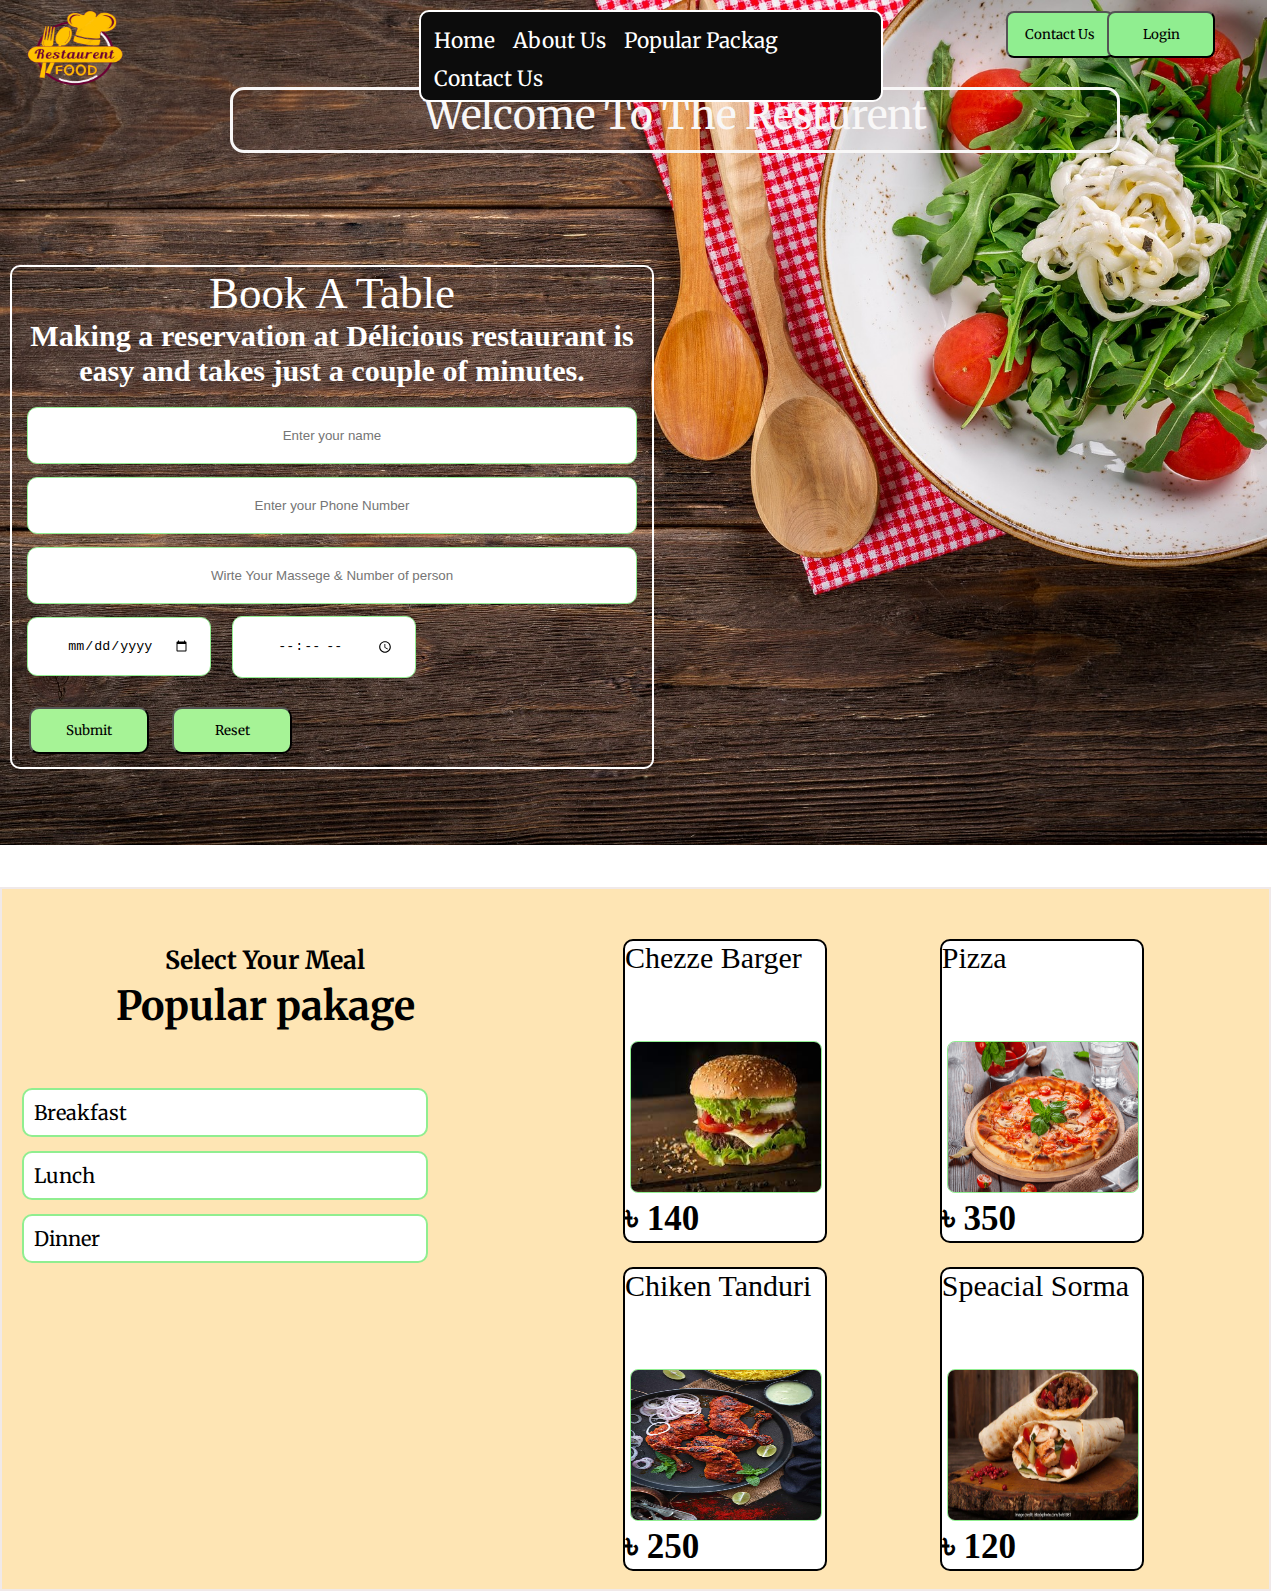
<file: Muslim Hotel and resturent/index.html>
<!DOCTYPE html>
<html lang="en">
<head>
    <meta charset="UTF-8">
    <meta http-equiv="X-UA-Compatible" content="IE=edge">
    <meta name="viewport" content="width=device-width, initial-scale=1.0">
    <title>Muslim Hotel & Resturent</title>
    <link rel="preconnect" href="https://fonts.googleapis.com">
<link rel="preconnect" href="https://fonts.gstatic.com" crossorigin>
<link href="https://fonts.googleapis.com/css2?family=Merriweather:ital,wght@1,300&display=swap" rel="stylesheet">
</head>
<style>
*{
margin: 0;
padding: 0;


}
body{
    margin: 0;
    padding: 0;
    /* background-image: url("home.jpg");
    background-repeat: no-repeat;
    background-size: 99%;
    font-family: 'Merriweather', serif;
    display: flex;
    /* background-image: url("bg2.jpg");
    background-repeat: no-repeat;
    background-size: contain; */ 

}
.container{
   margin: 0px;
   padding: 0px;
   display: flex;
   flex-direction: column;
   flex-wrap: wrap;
   width: 100%;
   height: 887px;
   background-image: url("home.jpg");
   background-repeat: no-repeat;
   background-size: 99%;
   font-family: 'Merriweather', serif;  
    
}
.left{
    width: 20%;
    position: relative;
    /* border: 2px solid green; */
    margin: 0px;
    padding: 10px;
    display: flex;
    flex-wrap: wrap;
    flex-direction: column;
    top: 10px;
}
.center{
    outline: none;
    background-color: rgb(12, 12, 12);
    width: 35%;
    position: absolute;
    border: 2px solid rgb(255, 255, 255);
    border-radius: 10px;
    margin: 0px auto;
    padding: 6px;
    display: flex;
    flex-wrap: wrap;
    flex-direction: column;
    right: 31%;
    top: 10px;

}
.right{   
    /* background-color: red; */
    position: absolute;
    /* border: 2px solid green; */
    margin: 0px;
    padding: 23px;
    display: flex;
    flex-wrap: wrap;
    flex-direction: column;
    right: 0px;
    width: 20%;
    top: 10px;
}
.logo{
    display: flex;
    flex-wrap: wrap;
    width: 100px;
    height: 82px;
    position: relative;
    margin: 5px;
    left: 10px;
    top: -257px;
}
.navbar {
        display: inline-block;
        /* background-color: aqua; */
    }

    .navbar li {
        font-size: 30px;
        color: rgb(240, 231, 231);
        display: inline-block;
    }

    .navbar li a {
        font-size: 21px;
        color: rgb(255, 255, 255);
        text-decoration: none;
        padding: 7px;
    }
.navbar li :hover{
background-color: rgb(56, 59, 56);
}
.navbar li :hover, .navbar li a .active {
    background-color: rgb(29, 31, 29);
    text-decoration: underline;
    border: 1px;
    border-radius: 10px;
}
.btn{
    background-color: lightgreen;
    font-family: 'Merriweather', serif;
    top: -4px;
    position: absolute;
    cursor: pointer;
    margin: 5px;
    padding: 13px;
    width: 108px;
    border-radius: 8px;
}
.btn-log{
    background-color: lightgreen;
    font-family: 'Merriweather', serif;
    cursor: pointer;
    margin: 5px;
    padding: 13px;
    width: 108px;
    display: inline-block;
    position: absolute;
    right: 60px;
    border-radius: 8px;
    top: -4px;
}
.form{
    color: white;
    text-align: center;
    position: absolute;
    margin: 10px;
    top: 255px;
    border: 2px solid rgb(255, 255, 255);
    border-radius: 10px;
    width: 50%;
    height: 500px;
    font-size: 45px;
    text-align: center;
    /* right: 25px; */
}
.book-form{
    border-radius: 20px;
    text-align: left;
    width: 710px;
    margin: 10px;
    /* font-size: 15px; */
}
input{
    border: 1px solid lightgreen;
    text-align: center;
    width: 80%;
    margin: 5px;
    padding: 20px;
    outline: none;
    border-radius: 10px;
}
.book-submit{
    background-color: rgb(166, 243, 150);
    font-family: 'Merriweather', serif;
    left: 17px;
    cursor: pointer;
    position: absolute;
    width: 120px;
    padding: 13px;
    border-radius: 10px;
    bottom: 13px;
}

.Reset{
    background-color: rgb(166, 243, 150);
    font-family: 'Merriweather', serif;
    left: 160px;
    cursor: pointer;
    position: absolute;
    width: 120px;
    padding: 13px;
    border-radius: 10px;
    bottom: 13px;
}
.date{
    width: 20%;
    margin: 5px;
    padding: 20px;
    outline: none;
    border-radius: 10px;  
}
.time{
    width: 20%;
    margin: 5px;
    padding: 20px;
    outline: none;
    border-radius: 10px;      
}
.container2{
    background-color: rgb(253 219 149 / 71%);
    position: absolute;
    margin: 0;
    padding: 0;
    border: 2px solid rgb(240, 233, 233);
    width: 99%;
    height: 700px;
}
.menu1{
    background-color: white;
    font-size: 30px;
    position: absolute;
    margin: 0;
    padding: 0;
    border: 2px solid black;
    border-radius: 10px;
    width: 200px;
    height: 300px;
    top: 50px;
    left: 49%;
    animation-name: barger;
    animation-direction: alternate;
}
.menu2{
    background-color: white;
    font-size: 30px;
    position: absolute;
    margin: 0px auto;
    padding: 0;
    border: 2px solid black;
    border-radius: 10px;
    width: 200px;
    height: 300px;
    top: 50px;
    left: 74%;
}
.menu3{
    background-color: white;
    font-size: 30px;
    position: absolute;
    margin: 0;
    padding: 0;
    border: 2px solid black;
    border-radius: 10px;
    width: 200px;
    height: 300px;
    left: 49%;
    top: 378px;

}
.menu4{
    background-color: white;
    font-size: 30px;
    position: absolute;
    margin: 0;
    padding: 0;
    border: 2px solid black;
    border-radius: 10px;
    width: 200px;
    height: 300px;
    left: 74%;
    top: 378px;
}
.barger{
    height: 150px;
    width: 190px;
    position: absolute;
    top: 100px;
    left: 5px;
    border: 1px solid lightgreen;
    border-radius: 8px;

}
.pizza{
    height: 150px;
    width: 190px;
    position: absolute;
    top: 100px;
    left: 5px;
    border: 1px solid lightgreen;
    border-radius: 8px;
}
.tanduri{
    height: 150px;
    width: 190px;
    position: absolute;
    top: 100px;
    left: 5px;
    border: 1px solid lightgreen;
    border-radius: 8px;
}
.sorma{
    height: 150px;
    width: 190px;
    position: absolute;
    top: 100px;
    left: 5px;
    border: 1px solid lightgreen;
    border-radius: 8px;   
}
.tbarger{
    position: absolute;
    bottom: 2px;
}
.tpizza{
    position: absolute;
    bottom: 2px;
}
.ttanduri{
    position: absolute;
    bottom: 2px;
}
.tsorma{
    position: absolute;
    bottom: 2px;
}
.pakage{
    font-family: 'Merriweather', serif;
    background-color: transparent;
    font-size: 30px;
    position: absolute;
    margin: 0;
    padding: 0;
    /* border: 2px solid black; */
    border-radius: 10px;
    width: 40%;
    height: 90%;
    top: 50px;
    left: 10px;
    animation-name: barger;
    animation-direction: alternate;   
}
.select{
    text-align: center;
    position: relative;
    margin: 5px auto;
}
.pop-pak{
    font-size: 40px;
    position: relative;
    margin: 5px auto;
    text-align: center;
}
.bk{
    font-size: 30px;
    position: absolute;
    margin: 5px;
    top: 21%;
    left: 10%;
    cursor: pointer;
}
.lu{
    font-size: 30px;
    position: absolute;
    margin: 5px;
    top: 28%;
    left: 10%;
}
.dn{
    font-size: 30px;
    position: absolute;
    margin: 5px;
    top: 35%;
    left: 10%;
}
.btn:hover{
    background-color: rgb(196, 193, 185);
}
.btn-menu1{
    background-color: white;
    font-family: 'Merriweather', serif;
    text-align: left;
    font-size: 20px;
    cursor: pointer;
    top: 22%;
    margin: 10px;
    padding: 10px;
    border: 2px solid lightgreen;
    border-radius: 10px;
    position:absolute;
    width: 80%;
}
.btn-menu2{
    background-color: white;
    font-family: 'Merriweather', serif;
    text-align: left;
    font-size: 20px;
    cursor: pointer;
    top: 32%;
    margin: 10px;
    padding: 10px;
    border: 2px solid lightgreen;
    border-radius: 10px;
    position: absolute; 
    width: 80%;
}
.btn-menu3{
    background-color: white;
    font-family: 'Merriweather', serif;
    text-align: left;
    font-size: 20px;
    cursor: pointer;
    top: 42%;
    margin: 10px;
    padding: 10px;
    border: 2px solid lightgreen;
    border-radius: 10px;
    position: absolute;   
    width: 80%;
}
.wel {
        outline: none;
        color: rgb(248, 247, 247);
        position: relative;
        width: 69%;
        height: 60px;
        background-color: transparent;
        animation-name: abir;
        animation-duration: 13s;
        animation-iteration-count: infinite;
        font-size: 40px;
        animation-fill-mode: alternate;
        margin: 87px auto;
        animation-timing-function: ease-in-out;
        left: 35px;
        border: 3px solid;
        text-align: center;
        border-radius: 14px;
    }

    @keyframes abir {
        from {
            left: 100%;
            background-color: transparent;
        }
        to {
            left: -100%;
            background-color: transparent;
         }
    
    }


</style>
<body>
    <div class="container">
       <div class="header">
            <div class="wel">
                Welcome To The Resturent
            </div>
           <div class="left">
           <a href="index.html"><img class="logo" src="logo.png" alt=""></a>
           </div>
           <div class="center">
            <ul class="navbar">
                <li><a href="#" class="active">  Home</a></li>
                <li><a href="#"target="blank"> About Us</a> </li>
                <li><a href="#">Popular Packag</a> </li>
                <li><a href="#"> Contact Us</a></li>
            </ul>

            </div>

           </div>
           <div class="right">
            <button class="btn"> Contact Us </button>
            <button class="btn-log"> Login </button>

           </div>

        </div>
        <div class="form">
            Book A Table
            <h6>Making a reservation at Délicious restaurant is easy and takes just a couple of minutes.</h6>
            <form action="noaction.php" class="book-form">
                <input type="text" placeholder="Enter your name">
                <input type="tel" placeholder="Enter your Phone Number">
                <input type="text" placeholder="Wirte Your Massege & Number of person">
                <input class="date" type="date">
                <input class="time" type="time">
                <button class="book-submit">Submit</button>
            </form>
            <a href="index.html"> <button class="Reset"> Reset</button></a>

        </div>
        <div class="container2">
            <div class="menu1">
                Chezze Barger
                <img class="barger" src="barger.jpg" alt="">
                <h3 class="tbarger">৳ 140</h3>
            </div>
            <div class="menu2">
                Pizza
               <img class="pizza" src="pizza.png" alt="">
               <h3 class="tpizza">৳ 350 </h3>
            </div>
            <div class="menu3">
                 Chiken Tanduri
               <img class="tanduri" src="tanduri.jpg" alt="">
               <h3 class="ttanduri">৳ 250</h3>
            </div>
            <div class="menu4">
              Speacial Sorma
              <img class="sorma" src="sorma.jpg" alt="">
              <h3 class="tsorma">৳ 120</h3>
           </div>  
           <div class="pakage">
            <h5 class="select">Select Your Meal</h5>
              <h1 class="pop-pak">Popular pakage</h1>
              <button class="btn-menu1"> Breakfast</button>
              <button class="btn-menu2"> Lunch</button>
              <button class="btn-menu3"> Dinner</button>
          
           </div>        
        </div>
    </div>

</body>
</html>
</file>
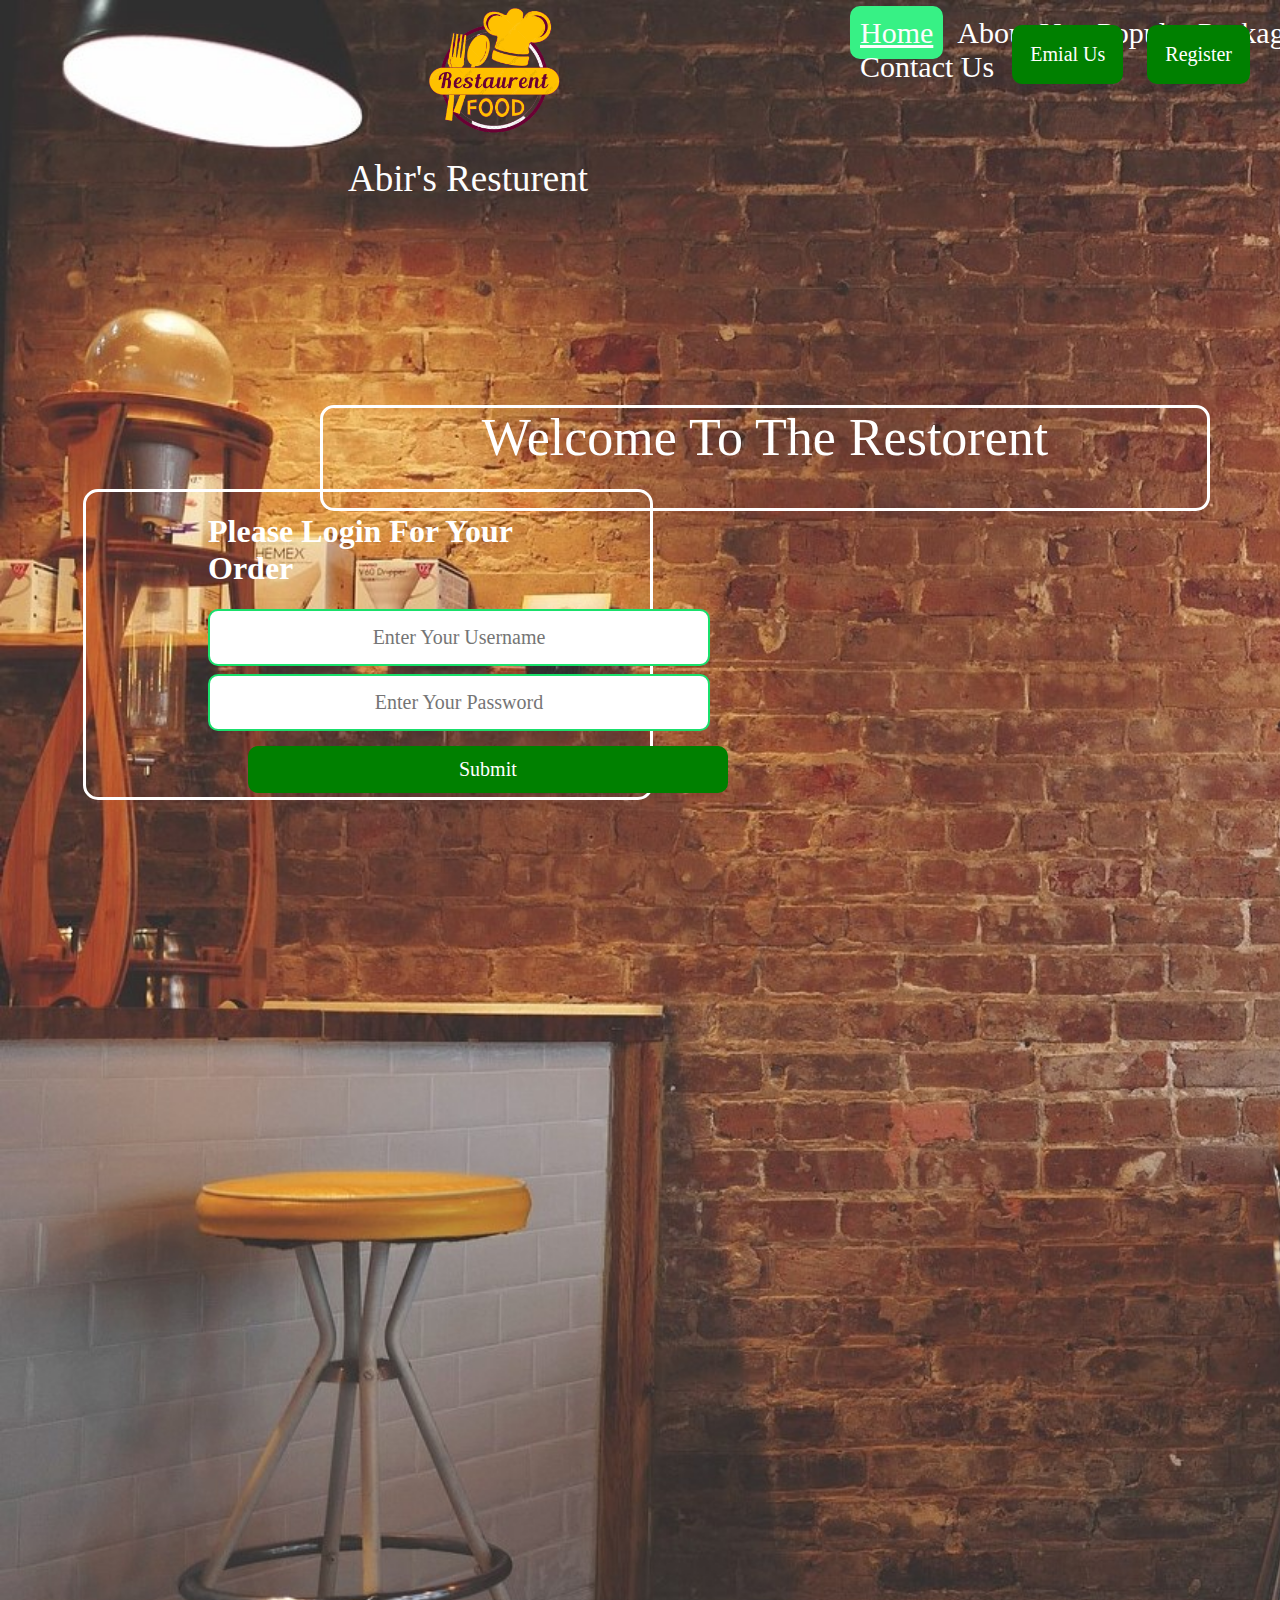
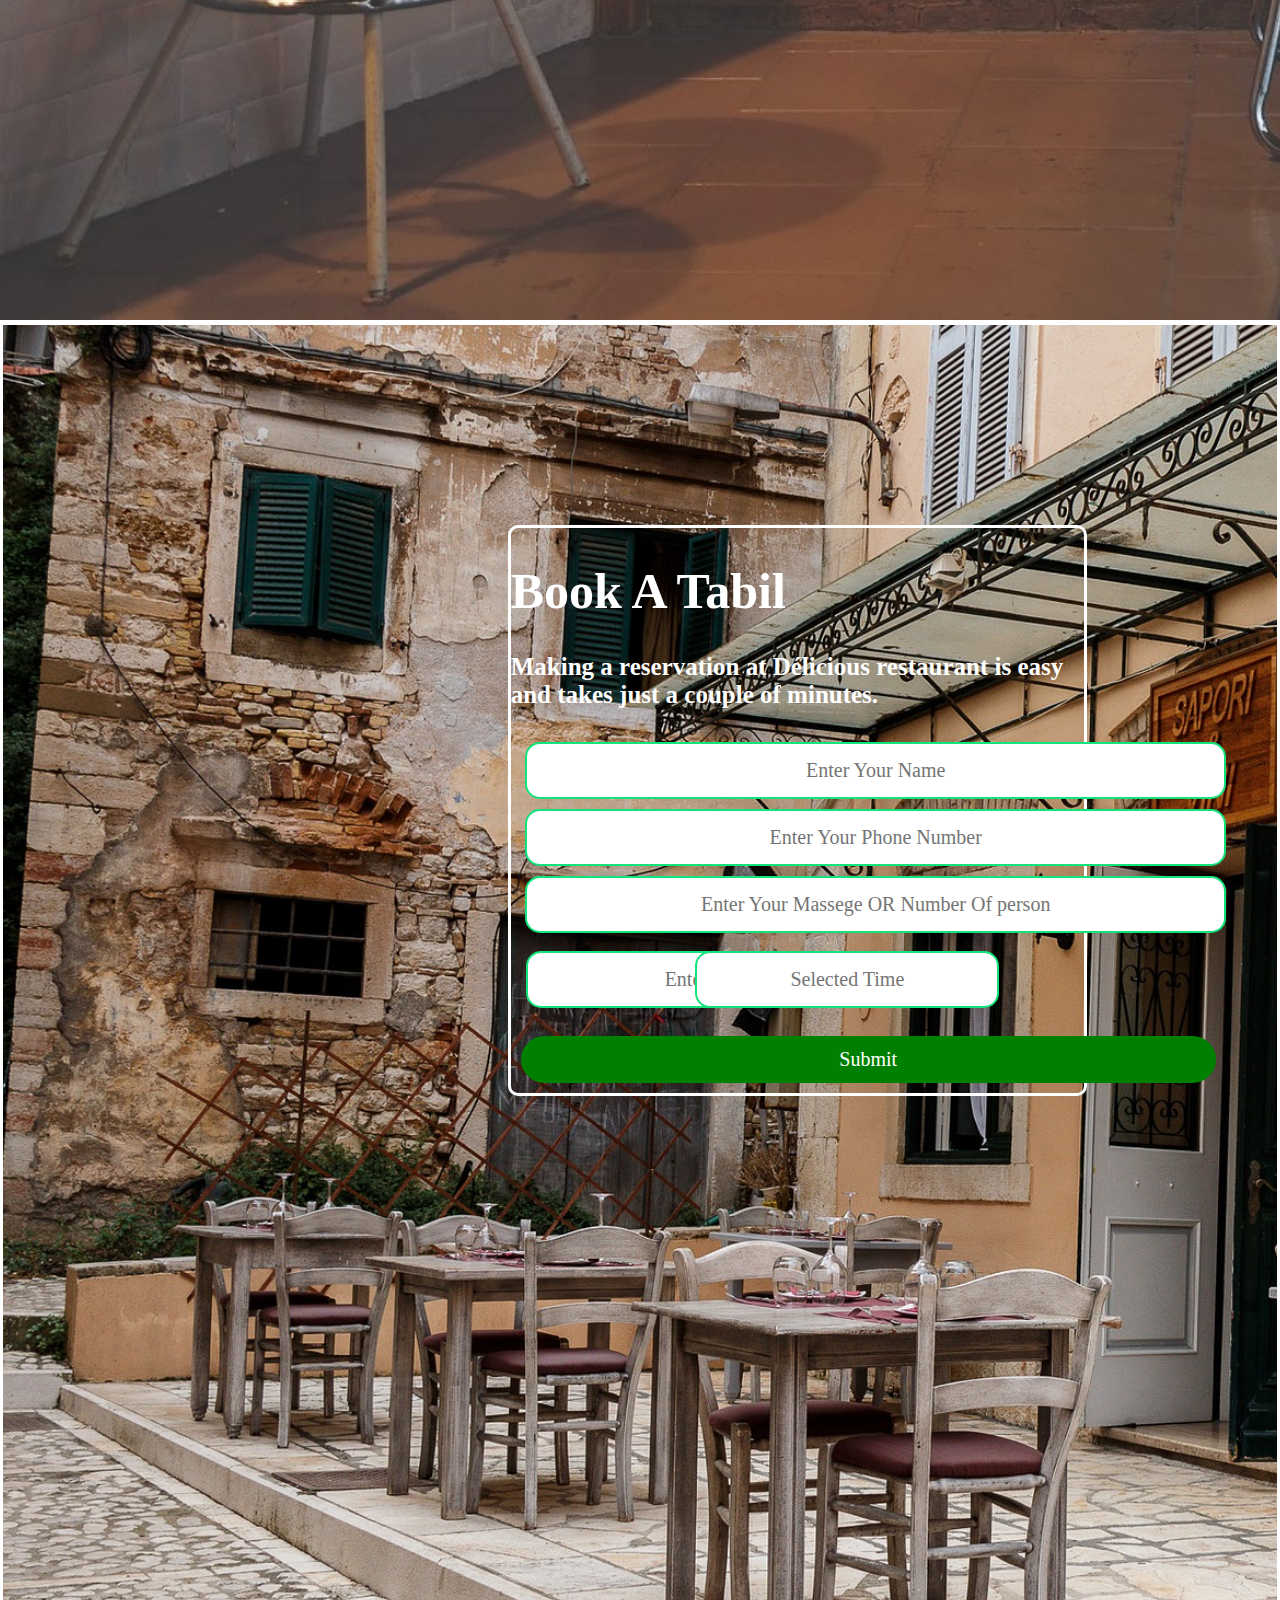
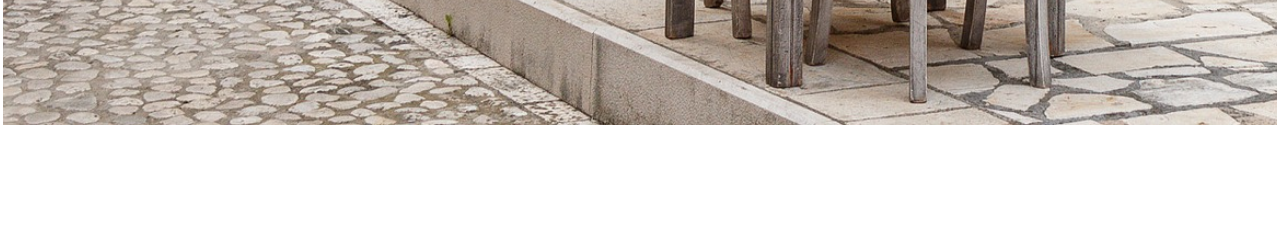
<file: Muslim Hotel and resturent/i.html>
<!DOCTYPE html>
<html lang="en">

<head>
    <meta charset="UTF-8">
    <meta http-equiv="X-UA-Compatible" content="IE=edge">
    <meta name="viewport" content="width=device-width, initial-scale=1.0">
    <title>Abir's Resturent & Dinner</title>
</head>
<link rel="preconnect" href="https://fonts.googleapis.com">
<style>
    body {
        font-family: 'Playball', cursive;
        margin: 0px;
        padding: 0px;
        /* background-image:  url('bg.jpg'); */
        color: white;
        background-size: cover;
    }

    .left {
        position: absolute;
        display: inline-block;
        /* border: 2px solid white; */
        left: 425px;
        top: 3px;
        font-size: 41px;

    }

    .left div {
        text-align: left;
        padding: 36px;

    }

    .center {
        display: block;
        width: 45%;
        /* border: 2px solid white; */
        margin: 0px 0px 2px 810px;
        left: 500px;


    }

    .right {
        position: absolute;
        right: 20px;
        top: 25px;
        display: inline-block;
        /* border: 2px solid white; */


    }

    .navbar li a:hover,
    .navbar li a.active {
        text-decoration: underline;
        color: #fcfdfc;
        background-color: rgb(55, 241, 133);
        border-radius: 10px;
    }

    .navbar {
        display: inline-block;
    }

    .navbar li {
        font-size: 30px;
        color: white;
        display: inline-block;
    }

    .navbar li a {
        color: white;
        text-decoration: none;
        padding: 10px;
    }

    .left img {
        width: 138px;
    }

    .name {
        position: relative;
        left: 348px;
        display: inline-block;
        top: 55px;
        font-size: 37px;
        color: #fdfdfd;

    }

    .btn {
        font-family: 'Playball', cursive;
        margin: 0px 10px;
        background-color: green;
        color: white;
        padding: 16px 16px;
        font-size: 20px;
        border: 2px solid green;
        border-radius: 10px;
        cursor: pointer;
    }

    .btn:hover {
        background-color: rgb(6, 185, 15);
    }

    .abir {
        color: #bc9a3a;
        position: absolute;
        left: 44%;
        display: inline-block;
        /* border: 2px solid green; */
        font-size: 124px;
        margin: 134px auto;

    }

    .container {
        margin: 344px 83px;
        border: 3px solid white;
        position: absolute;
        display: block;
        border-radius: 15px;
        padding: 0px 122px;
        width: 25%;
        font-size: px;
        height: 305px;
    }

    .from input {
        outline: none;
        font-family: 'Playball', cursive;
        border-radius: 10px;
        font-size: 20px;
        text-align: center;
        display: block;
        width: 468px;
        padding: 15px;
        border: 2px solid rgb(25, 224, 108);
        margin: 8px auto;
        background-color: white;
        color: black;
    }

    .from input:hover,
    .from input:active {
        background-color: white;
    }

    .from button {
        display: block;
        width: 30%;
        margin: 1px auto;


    }

    .submit {
        font-family: 'Playball', cursive;
        margin: 7px 40px;
        background-color: green;
        color: white;
        padding: 10px 209px;
        font-size: 20px;
        border: 2px solid green;
        border-radius: 10px;
        cursor: pointer;
    }

    .submit:hover {
        background-color: rgba(104, 110, 104, 0.87);
    }

    .bg {
        background-image: url(bg1.jpg);
        background-size: cover;
        width: 100%;
        height: 1920px;
        margin: 0px;
        padding: 0px;
    }

    .wel {
        position: relative;
        width: 69%;
        height: 100px;
        background-color: transparent;
        animation-name: abir;
        animation-duration: 2.2s;
        animation-iteration-count: infinite;
        font-size: 52px;
        animation-fill-mode: alternate;
        margin: 260px auto;
        /* animation-timing-function: ease-out; */
        left: 125px;
        border: 3px solid;
        text-align: center;
        border-radius: 14px;
    }

    @keyframes abir {
        from {
            width: 52px;
        }

        to {
            width: 69%;
        }

    }

    .box:hover {
        background-color: transparent;
    }

    .contact {
        border: 3px solid;
        background-color: transparent;
        height: 1500px;
        /* background-color: black; */
    }

    .book {
        position: relative;
        margin: 2px auto;
        padding: 700px 250px;
        background-image: url(Bookbg.jpg);
        background-size: cover;

    }

    .from-container {
        border: 3px solid rgb(255, 255, 255);
        color: rgb(255, 255, 255);
        position: absolute;
        top: 10px;
        right: 0px;
        width: 45%;
        margin: 190px;
        font-size: 25px;
        border-radius: 10px;
    }

    .book-from {
        /* border: 2px solid green; */
        border-radius: 20px;
        text-align: left;
        width: 710px;
        margin: 10px;
    }

    .book-from input {
        outline: none;
        font-family: 'Playball', cursive;
        border-radius: 15px;
        font-size: 20px;
        text-align: center;
        display: block;
        width: 667px;
        padding: 15px;
        border: 2px solid rgb(18, 228, 123);
        margin: 8px auto;
        background-color: white;
        color: black;
    }

    .from-container button {
        /* width: 662px; */
        border: 2px solid green;
        border-radius: 25px;
        text-align: left;
        width: 695px;
        margin: 10px;
        text-align: center;
    }
.date input{
    outline: none;
    position: absolute;
    left: 15px;
    font-family: 'Playball', cursive;
    border-radius: 15px;
    font-size: 20px;
    text-align: center;
    display: block;
    width: 330px;
    padding: 15px;
    border: 2px solid rgb(18, 228, 123);
    margin: 8px auto;
    background-color: white;
    color: black;
}
.time input{
    outline: none;
    position: relative;
    font-family: 'Playball', cursive;
    left: 50px;
    border-radius: 15px;
    font-size: 20px;
    text-align: center;
    display: block;
    width: 270px;
    padding: 15px;
    border: 2px solid rgb(18, 228, 123);
    margin: 18px auto;
    background-color: white;
    color: black;
}
</style>

<body>
    <div class="bg">
        <header class="header">
            <!-- Left box for logo -->
            <div class="left">
                <a href="index.html" target="blank"> <img src="logo.png" alt=""></a>

            </div>
            <!-- Center box for navber -->
            <div class="center">
                <ul class="navbar">
                    <li><a href="" class="active"> Home</a></li>
                    <li><a href="#"target="blank">About Us</a> </li>
                    <li><a href="#">Popular Packag</a> </li>
                    <li><a href="#"> Contact Us</a></li>
                </ul>
                <div class="animation start-home"></div>
            </div>
            <!-- Right box for battuns -->
            <div class="right">
                <button class="btn">
                    Emial Us 
                </button>
                <button class="btn">Register</button>

            </div>
        </header>
        <div class="name"> Abir's Resturent</div>
        <!-- <div class="abir">Abir MAsum</div> -->
        <div class="container">
            <h1>
                Please Login For Your Order
            </h1>
            <form action="noaction.php">
                <div class="from">
                    <input type="text" name="" placeholder="Enter Your Username">
                </div>
                <div class="from">
                    <input type="text" name="" placeholder="Enter Your Password">
                </div>
                <button class="submit">Submit</button>
            </form>
        </div>

        <div class="wel">
            Welcome To The Restorent
        </div>
        <div class="container1">
        </div>
    </div>
    </div>
    <div class="contact">
        <div class="book">
            <!-- <img src="book.jpg" alt=""> -->
            <div class="from-container">
                <h1>
                    Book A Tabil
                </h1>
                <h4>Making a reservation at Délicious restaurant is easy and takes just a couple of minutes.</h4>
                <form action="noaction.php">
                    <div class="book-from">
                        <input type="text" name="" placeholder="Enter Your Name">
                    </div>
                    <div class="book-from">
                        <input type="text" name="" placeholder="Enter Your Phone Number">
                    </div>
                    <div class="book-from">
                        <input type="text" name="" placeholder="Enter Your Massege OR Number Of person">
                    </div>
                    <div class="date">
                        <input type="text" date="" placeholder="Enter Date">
                    </div>
                    <div class="time">
                        <input type="text" time="" placeholder="Selected Time">
                    </div>
                    <button class="submit">Submit</button>
                </form>
            </div>
        </div>
    </div>
    >
</body>

</html>
</file>
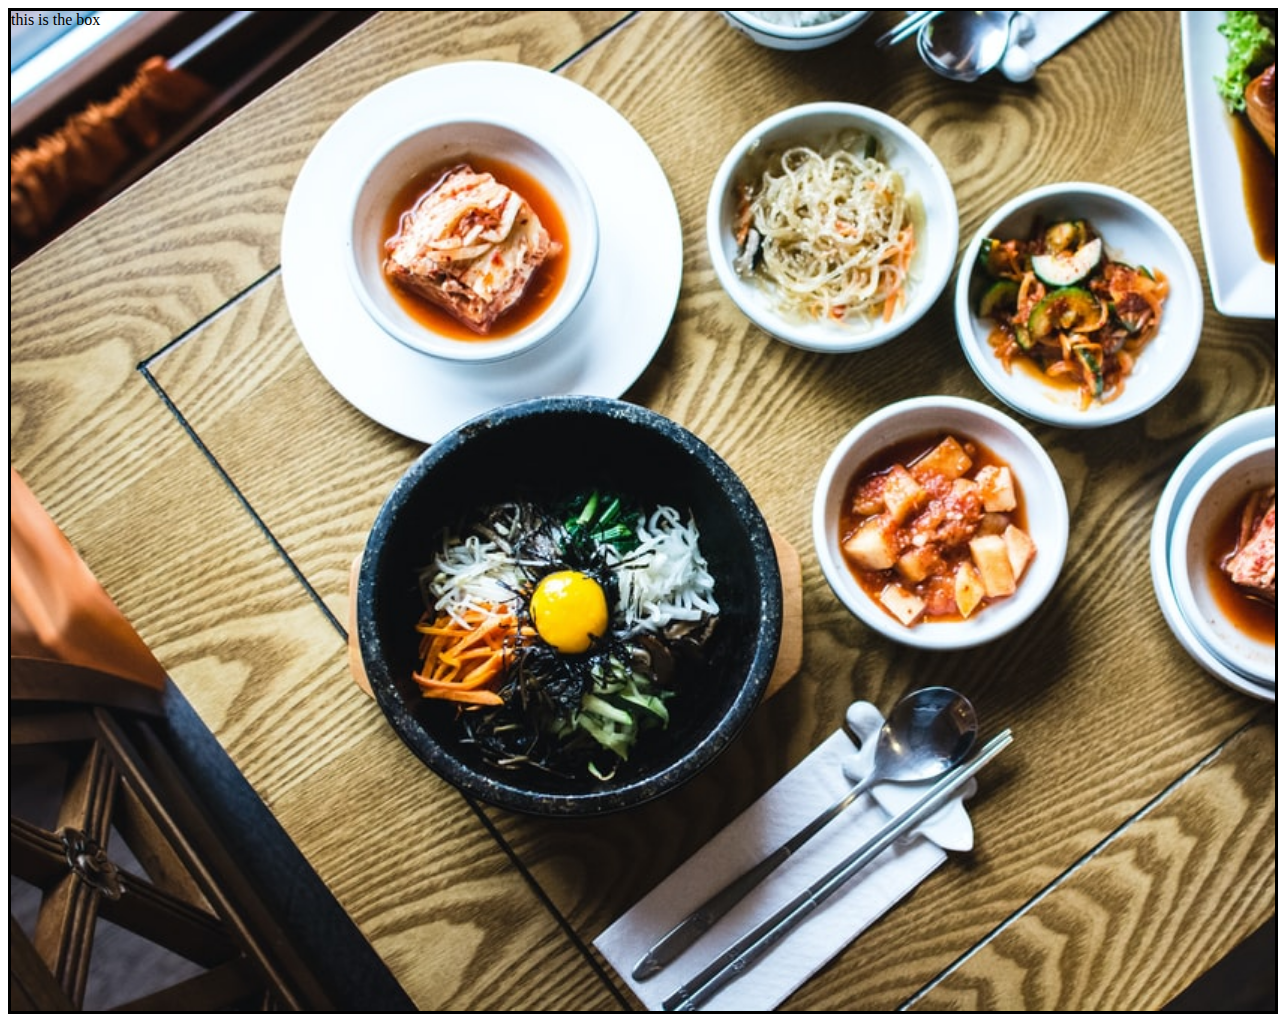
<file: Muslim Hotel and resturent/transform.html>
<!DOCTYPE html>
<html lang="en">

<head>
    <meta charset="UTF-8">
    <meta http-equiv="X-UA-Compatible" content="IE=edge">
    <meta name="viewport" content="width=device-width, initial-scale=1.0">
    <title>Transfrom</title>
</head>
<style>
    .container {
        background-color: lightgreen;
        border: 3px solid;
        height: 1000px;
        width: 100%;


    }

    .box {
        background-image: url(cv.jpg);
        background-size: cover;
        width: 100%;
        height: 1000px;
        margin: 0px;
        padding: 0px;

    }
</style>

<body>
    <div class="container">
        <div class="box">
            this is the box
        </div>
    </div>
</body>

</html>
</file>
